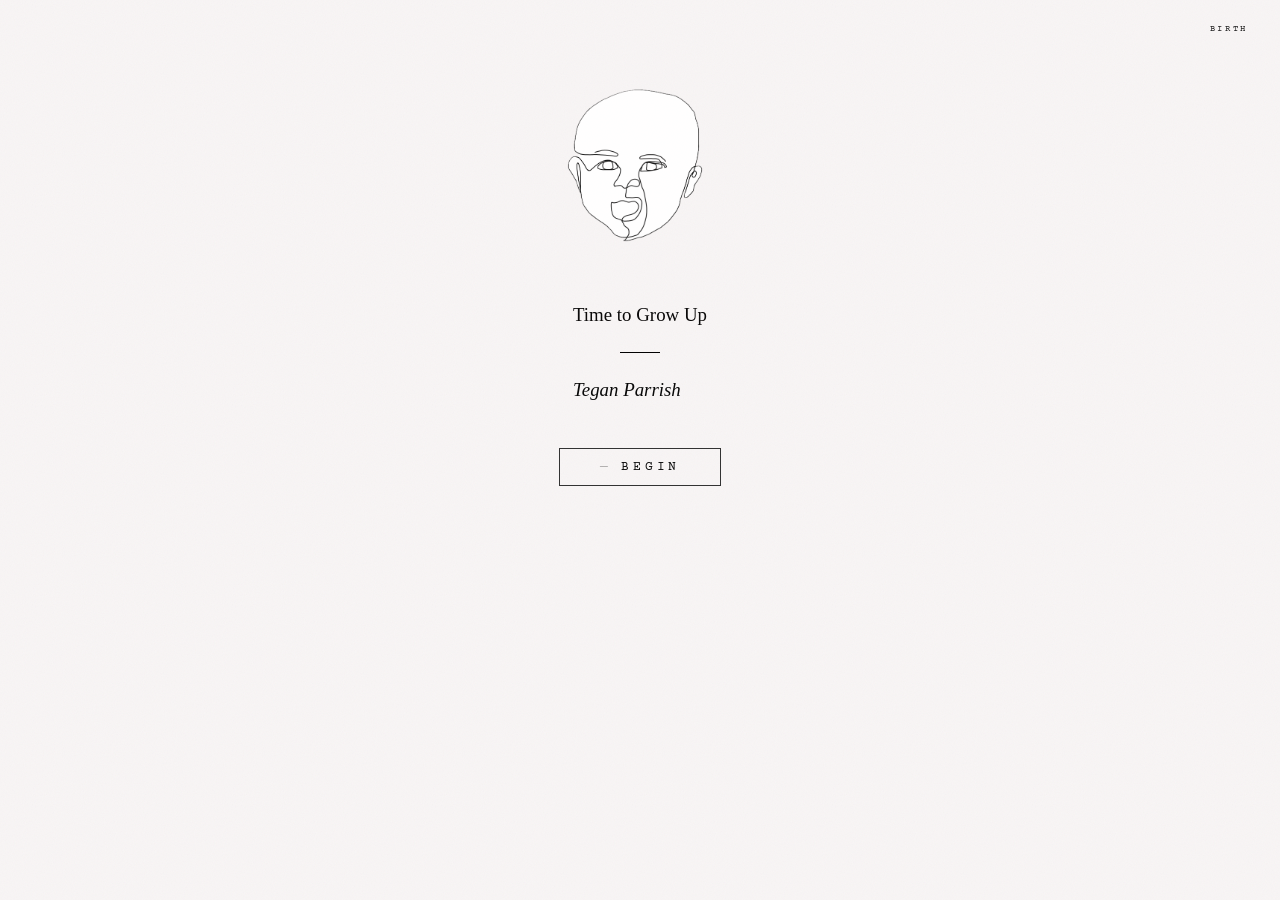
<file: index.html>
<!DOCTYPE html>
<html lang="en">
<head>
  <meta charset="UTF-8">
  <meta name="viewport" content="width=device-width, initial-scale=1.0">
  <title>Time to Grow Up</title>
  <link rel="stylesheet" href="css/style.css">
</head>
<body>

<div id="grain"></div>
<div id="progress-bar"></div>
<div id="stage-label">Birth</div>

<div id="garden">
  <svg viewBox="0 0 1440 400" preserveAspectRatio="xMidYMax meet" xmlns="http://www.w3.org/2000/svg">
    <g class="garden-layer" id="g-grass" style="opacity:0">
      <rect x="0" y="370" width="1440" height="30" fill="#111"/>
      <g fill="#111" stroke="none">
        <polygon points="50,370 53,340 56,370"/><polygon points="80,370 84,335 88,370"/>
        <polygon points="120,370 123,345 126,370"/><polygon points="160,370 165,330 170,370"/>
        <polygon points="200,370 203,342 206,370"/><polygon points="250,370 255,328 260,370"/>
        <polygon points="300,370 304,338 308,370"/><polygon points="340,370 343,350 346,370"/>
        <polygon points="380,370 384,332 388,370"/><polygon points="430,370 435,325 440,370"/>
        <polygon points="480,370 484,340 488,370"/><polygon points="520,370 524,348 528,370"/>
        <polygon points="570,370 574,333 578,370"/><polygon points="620,370 625,328 630,370"/>
        <polygon points="660,370 663,345 666,370"/><polygon points="700,370 704,337 708,370"/>
        <polygon points="750,370 754,330 758,370"/><polygon points="790,370 793,348 796,370"/>
        <polygon points="830,370 834,336 838,370"/><polygon points="880,370 885,325 890,370"/>
        <polygon points="930,370 934,342 938,370"/><polygon points="970,370 975,330 980,370"/>
        <polygon points="1010,370 1014,348 1018,370"/><polygon points="1060,370 1065,335 1070,370"/>
        <polygon points="1110,370 1115,328 1120,370"/><polygon points="1150,370 1153,344 1156,370"/>
        <polygon points="1190,370 1194,338 1198,370"/><polygon points="1240,370 1245,330 1250,370"/>
        <polygon points="1290,370 1295,342 1300,370"/><polygon points="1330,370 1334,350 1338,370"/>
        <polygon points="1380,370 1385,335 1390,370"/><polygon points="1420,370 1424,340 1428,370"/>
      </g>
    </g>
    <g class="garden-layer" id="g-shrubs" style="opacity:0">
      <ellipse cx="80" cy="358" rx="55" ry="28" fill="#111"/><ellipse cx="40" cy="365" rx="35" ry="20" fill="#111"/>
      <ellipse cx="130" cy="362" rx="40" ry="22" fill="#111"/><ellipse cx="1360" cy="358" rx="55" ry="28" fill="#111"/>
      <ellipse cx="1400" cy="365" rx="35" ry="20" fill="#111"/><ellipse cx="1310" cy="362" rx="40" ry="22" fill="#111"/>
      <ellipse cx="500" cy="365" rx="30" ry="18" fill="#111"/><ellipse cx="940" cy="365" rx="30" ry="18" fill="#111"/>
    </g>
    <g class="garden-layer" id="g-flowers" style="opacity:0">
      <g fill="#111">
        <rect x="155" y="340" width="3" height="30"/><circle cx="156" cy="335" r="8"/>
        <rect x="185" y="345" width="2" height="25"/><circle cx="186" cy="341" r="6"/>
        <rect x="215" y="338" width="3" height="32"/><circle cx="216" cy="333" r="9"/>
        <rect x="1225" y="340" width="3" height="30"/><circle cx="1226" cy="335" r="8"/>
        <rect x="1255" y="345" width="2" height="25"/><circle cx="1256" cy="341" r="6"/>
        <rect x="1280" y="338" width="3" height="32"/><circle cx="1281" cy="333" r="9"/>
        <rect x="680" y="355" width="2" height="15"/><circle cx="681" cy="351" r="5"/>
        <rect x="760" y="358" width="2" height="12"/><circle cx="761" cy="354" r="4"/>
      </g>
    </g>
    <g class="garden-layer" id="g-trees-sm" style="opacity:0">
      <rect x="60" y="270" width="8" height="100" fill="#111"/><ellipse cx="64" cy="255" rx="40" ry="50" fill="#111"/>
      <rect x="170" y="295" width="6" height="75" fill="#111"/><ellipse cx="173" cy="283" rx="30" ry="38" fill="#111"/>
      <rect x="1372" y="270" width="8" height="100" fill="#111"/><ellipse cx="1376" cy="255" rx="40" ry="50" fill="#111"/>
      <rect x="1265" y="295" width="6" height="75" fill="#111"/><ellipse cx="1268" cy="283" rx="30" ry="38" fill="#111"/>
    </g>
    <g class="garden-layer" id="g-trees-lg" style="opacity:0">
      <rect x="15" y="180" width="10" height="190" fill="#111"/><ellipse cx="20" cy="160" rx="50" ry="70" fill="#111"/>
      <ellipse cx="10" cy="200" rx="30" ry="45" fill="#111"/><ellipse cx="35" cy="195" rx="30" ry="40" fill="#111"/>
      <rect x="1415" y="180" width="10" height="190" fill="#111"/><ellipse cx="1420" cy="160" rx="50" ry="70" fill="#111"/>
      <ellipse cx="1410" cy="200" rx="30" ry="45" fill="#111"/><ellipse cx="1435" cy="195" rx="30" ry="40" fill="#111"/>
      <rect x="240" y="220" width="8" height="150" fill="#111"/><ellipse cx="244" cy="205" rx="42" ry="55" fill="#111"/>
      <rect x="1192" y="220" width="8" height="150" fill="#111"/><ellipse cx="1196" cy="205" rx="42" ry="55" fill="#111"/>
    </g>
    <g class="garden-layer" id="g-canopy" style="opacity:0">
      <ellipse cx="320" cy="240" rx="45" ry="35" fill="#111"/><ellipse cx="260" cy="200" rx="35" ry="28" fill="#111"/>
      <ellipse cx="1120" cy="240" rx="45" ry="35" fill="#111"/><ellipse cx="1180" cy="200" rx="35" ry="28" fill="#111"/>
    </g>
  </svg>
</div>

<div id="transition-screen">

  <!-- Bell: birth → teen -->
  <div id="bell-container" style="display:none;">
    <svg class="bell-pivot" viewBox="0 0 160 200" width="140" height="175" xmlns="http://www.w3.org/2000/svg">
      <ellipse cx="80" cy="22" rx="13" ry="16" fill="none" stroke="#1a1a1a" stroke-width="3.5" stroke-linecap="round"/>
      <path d="M 80 36 C 80 36, 88 40, 92 48 C 100 62, 108 80, 114 100 C 120 118, 124 135, 126 148 C 128 158, 128 164, 124 168 C 118 174, 108 176, 96 177 L 60 177 C 46 176, 36 174, 32 168 C 28 162, 30 152, 34 142 C 40 124, 50 104, 60 84 C 68 66, 74 50, 78 40 C 79 38, 80 36, 80 36 Z" fill="none" stroke="#1a1a1a" stroke-width="3.2" stroke-linecap="round" stroke-linejoin="round"/>
      <ellipse cx="78" cy="174" rx="48" ry="10" fill="none" stroke="#1a1a1a" stroke-width="3.2" stroke-linecap="round"/>
      <g class="clapper" style="transform-origin: 78px 168px;">
        <line x1="78" y1="168" x2="78" y2="188" stroke="#1a1a1a" stroke-width="2.5" stroke-linecap="round"/>
        <circle cx="78" cy="193" r="8" fill="none" stroke="#1a1a1a" stroke-width="3"/>
      </g>
      <path d="M 68 55 C 62 72, 56 92, 52 112" fill="none" stroke="#1a1a1a" stroke-width="1.8" stroke-linecap="round" opacity="0.35"/>
    </svg>
  </div>

  <!-- Figures: teen → adult (your drawing split in two) -->
  <div id="figures-container" style="display:none;">
    <div class="transition-scene">
      <img id="fig-teen"
           src="images/teen-figure.png"
           alt="teen figure"
           class="figure-teen">
      <img id="fig-adult"
           src="images/adult-figure.png"
           alt="adult figure"
           class="figure-adult">
    </div>
  </div>

  <div class="transition-text" id="transition-text"></div>
</div>

<div id="stage">

  <!-- TITLE -->
  <div class="room active" id="room-title">
  <div class="room-tag"></div>
  <div class="title-image">
    <img src="images/babyhappy.png" alt="">
  </div>
  <div class="poem">
    <em>Time to Grow Up</em><br>
    <div class="poem-rule"></div>
    Tegan Parrish
  </div>
  <div class="choices">
    <button class="choice grow" onclick="go('B01')">begin</button>
  </div>
</div>

  <!-- ══ BIRTH ══ -->

  <div class="room" id="room-B01">
  <div class="room-tag">Birth · I</div>
  <audio id="audio-b01" src="audio/birth/laughter.mp3"></audio>
  <div class="poem">
    warmth surrounds<br>
    <em>it's HOT</em><br>
    and it beats, beats, beats<br>
    but not one that's yours<br>
    <div class="poem-rule"></div>
    in that red-wine sea<br>
    can you hear it?<br>
    buzz through you like vibrations<br>
    as you suspend<br>
    <div class="poem-rule"></div>
    tugged by some invisible force<br>
    this is you
  </div>
  <div class="choices">
    <button class="choice" onclick="go('B02a')">open your eyes</button>
    <button class="choice" onclick="go('B02b')">cry</button>
  </div>
</div>

  <div class="room" id="room-B02a">
    <div class="room-tag">Birth · II</div>
    <div class="audio-slot"></div>
    <div class="poem">
      <em>piercing</em><br>
      white bright, white light<br>
      it blurs<br>
      there's shapes, faces<br>
      <div class="poem-rule"></div>
      turn it off<br>
      it's too close<br>
      yet too far<br>
      <em>can you see?</em>
    </div>
    <div class="choices">
      <button class="choice" onclick="go('B03')">reach out</button>
      <button class="choice" onclick="go('B02b')">close your eyes again</button>
    </div>
  </div>

  <div class="room" id="room-B02b">
    <div class="room-tag">Birth · II</div>
    <div class="poem">
      erupt<br>
      it bursts out<br>
      loud, listen <em>now</em><br>
      <div class="poem-rule"></div>
      feel the rise and fall of your chest<br>
      rise and fall<br>
      <div class="poem-rule"></div>
      in this loud world<br>
      can you hear me?<br>
      in the bustle<br>
      in warm arms<br>
      <em>I am comforted there</em>
    </div>
    <div class="choices">
      <button class="choice" onclick="go('B03')">laugh / smile</button>
      <button class="choice" onclick="go('B04')">crawl</button>
    </div>
  </div>

  <div class="room" id="room-B03">
    <div class="room-tag">Birth · III</div>
    <div class="poem">
      above you it creases<br>
      <em>furrows</em><br>
      and folds<br>
      <div class="poem-rule"></div>
      and I learn too<br>
      it spreads<br>
      without words for it:<br>
      <div class="poem-rule"></div>
      that your face<br>
      has changed<br>
      the weather<br>
      in my eyes
    </div>
    <div class="choices">
      <button class="choice" onclick="go('B04')">crawl</button>
      <button class="choice" onclick="go('B05')">clap</button>
    </div>
  </div>

  <div class="room" id="room-B04">
    <div class="room-tag">Birth · IV</div>
    <div class="poem">
      the floor<br>
      <em>I discover its new territory</em><br>
      <div class="poem-rule"></div>
      like dust motes<br>
      that roll on the underside of chairs.<br>
      a stench wafts<br>
      the shoes have returned from somewhere else.<br>
      <div class="poem-rule"></div>
      and I am suprised<br>
      every hour—<br>
      on hands and knees<br>
      I am lurched, almost standing<br>
      <em>almost</em>
    </div>
    <div class="choices">
      <button class="choice" onclick="go('B05')">first words</button>
      <button class="choice" onclick="go('B05')">clap</button>
    </div>
  </div>

  <div class="room" id="room-B05">
    <div class="room-tag">Birth · V</div>
    <div class="poem">
      a sound escapes—<br>
      <em>muffled</em><br>
      melodic<br>
      miraculous<br>
      <div class="poem-rule"></div>
      the room halts<br>
      goes<br>
      <em>still</em><br>
      <div class="poem-rule"></div>
      I can hear the word again<br>
      and this time ecstatic<br>
      a door<br>
      that has now been<br>
      opened
    </div>
    <div class="choices">
      <button class="choice" onclick="go('B06')">say it again</button>
    </div>
  </div>

  <!-- B-06: TRANSITION ROOM — image slot kept -->
  <div class="room" id="room-B06">
    <div class="room-tag">Birth · Threshold</div>
    <div class="poem">
      the warmth of bodies in a room<br>
      a melodic waft<br>
      <div class="poem-rule"></div>
      what are the words?<br>
      they ring in my ears<br>
      <em>for me</em><br>
      entirely for me<br>
      <div class="poem-rule"></div>
      overjoy<br>
      happiness<br>
      this annual act<br>
      of <em>arriving</em>
    </div>
    <div class="choices">
      <button class="choice grow" onclick="stageTransition('teen', 'T01')">Click to grow up</button>
    </div>
  </div>

  <!-- ══ TEEN YEARS ══ -->

  <div class="room" id="room-T01">
    <div class="room-tag">Teen Years · I</div>
    <div class="poem">
      bodily alterations<br>
      <em>don't ask for permission</em><br>
      <div class="poem-rule"></div>
      and I observe myself in pieces—<br>
      the jaw.<br>
      the shoulder.<br>
      the size of my hands<br>
      my father's hands<br>
      now<br>
      <div class="poem-rule"></div>
      which version of me<br>
      is<br>
      true
    </div>
    <div class="choices">
      <button class="choice" onclick="go('T02')">look closer</button>
      <button class="choice" onclick="go('T03')">look away</button>
    </div>
  </div>

  <div class="room" id="room-T02">
    <div class="room-tag">Teen Years · II</div>
    <div class="poem">
      observe the magazines<br>
      tell me exactly<br>
      <em>what is wrong</em><br>
      <div class="poem-rule"></div>
      in those changing rooms<br>
      or the particular silence<br>
      where I perform<br>
      a theatre of self<br>
      <div class="poem-rule"></div>
      look away<br>
      look at myself<br>
      and look at the faces<br>
      when you've<br>
      disappointed them
    </div>
    <div class="choices">
      <button class="choice" onclick="go('T04')">try to change</button>
      <button class="choice" onclick="go('T05')">go to the party anyway</button>
    </div>
  </div>

  <div class="room" id="room-T03">
    <div class="room-tag">Teen Years · II</div>
    <div class="poem">
      drag myself through<br>
      thousands of eyes spy<br>
      <em>a silent symphony</em><br>
      <div class="poem-rule"></div>
      a joke<br>
      a laugh that ripples out<br>
      but I only appear now<br>
      I am late<br>
      to its warm edge<br>
      <div class="poem-rule"></div>
      so that invisible wall<br>
      with no door<br>
      please help me to find it<br>
      <em>yet</em>
    </div>
    <div class="choices">
      <button class="choice" onclick="go('T05')">try to fit in</button>
      <button class="choice" onclick="go('T06')">find the library</button>
    </div>
  </div>

  <div class="room" id="room-T04">
    <div class="room-tag">Teen Years · Loop</div>
    <div class="poem">
      rules:<br>
      <em>no.</em><br>
      <em>not that.</em><br>
      <em>it's not right.</em><br>
      <div class="poem-rule"></div>
      when am I<br>
      in this bleak world<br>
      to transform<br>
      as was promised<br>
      <div class="poem-rule"></div>
      but the world<br>
      does not transform<br>
      <div class="poem-rule"></div>
      as so I create another list
    </div>
    <div class="choices">
      <button class="choice" onclick="go('T02')">try again</button>
      <button class="choice" onclick="go('T05')">give up. go to the party.</button>
    </div>
  </div>

  <div class="room" id="room-T05">
    <div class="room-tag">Teen Years · III</div>
    <div class="poem">
      the bass took a physical blow<br>
      vibrations in my brain<br>
      which is, in fact,<br>
      <em>the point</em><br>
      <div class="poem-rule"></div>
      three doors<br>
      open at once<br>
      all of them<br>
      how interesting<br>
      <em>all of them are mistakes</em>
    </div>
    <div class="choices">
      <button class="choice" onclick="go('T05a')">say the thing</button>
      <button class="choice" onclick="go('T05b')">send the text</button>
      <button class="choice" onclick="go('T05c')">do the dare</button>
    </div>
  </div>

  <div class="room" id="room-T05a">
    <div class="room-tag">Teen Years · Regret</div>
    <div class="poem">
      I've said it<br>
      the sentence<br>
      hangs there delicately<br>
      <em>like a dropped glass</em><br>
      continuing to fall<br>
      <div class="poem-rule"></div>
      and those backs<br>
      that take seven years<br>
      to turn<br>
      <div class="poem-rule"></div>
      you will still hear this<br>
      at 3am<br>
      in a decade
    </div>
    <div class="choices">
      <button class="choice" onclick="go('T05')">go back. try again.</button>
      <button class="choice" onclick="go('T07')">it's fine. it will be fine. move on.</button>
    </div>
  </div>

  <div class="room" id="room-T05b">
    <div class="room-tag">Teen Years · Regret</div>
    <div class="poem">
      sent<br>
      <div class="poem-rule"></div>
      <em>read</em><br>
      <div class="poem-rule"></div>
      ...<br>
      <div class="poem-rule"></div>
      an echoing chasm<br>
      dot, dot, dot<br>
      <em>disappear</em><br>
      then nothing<br>
      for three days<br>
      then forever
    </div>
    <div class="choices">
      <button class="choice" onclick="go('T05')">go back. try again.</button>
      <button class="choice" onclick="go('T07')">it's fine. it will be fine. move on.</button>
    </div>
  </div>

  <div class="room" id="room-T05c">
    <div class="room-tag">Teen Years · Regret</div>
    <div class="poem">
      it seemed<br>
      at the time<br>
      <em>like a good idea</em><br>
      <div class="poem-rule"></div>
      it seemed, at the time,<br>
      like what a person<br>
      who wasn't afraid<br>
      would do<br>
      <div class="poem-rule"></div>
      there lies a photograph.<br>
      somewhere.<br>
      that I can never<br>
      <em>destroy</em>
    </div>
    <div class="choices">
      <button class="choice" onclick="go('T05')">go back. try again.</button>
      <button class="choice" onclick="go('T07')">it's fine. it will be fine. move on.</button>
    </div>
  </div>

  <div class="room" id="room-T06">
    <div class="room-tag">Teen Years · Sanctuary</div>
    <div class="poem">
      here:<br>
      the silence.<br>
      a bedroom with the door shut.<br>
      a quiet sanctuary with infinite worlds<br>
      <em>I am invited in</em><br>
      <div class="poem-rule"></div>
      portals as paper—<br>
      the mamoths of rows that hold knowledge<br>
      so obscure<br>
      it felt like<br>
      <em>mine</em><br>
      <div class="poem-rule"></div>
      this is where<br>
      in a breathing memory<br>
      i have found myself
    </div>
    <div class="choices">
      <button class="choice" onclick="go('T06')">stay here a little longer</button>
      <button class="choice" onclick="go('T07')">eventually, leave</button>
    </div>
  </div>

  <!-- T-07: TRANSITION ROOM — image slot kept -->
  <div class="room" id="room-T07">
    <div class="room-tag">Teen Years · Threshold</div>
    <div class="poem">
      the walls<br>
      <em>enclose</em><br>
      behind me<br>
      <div class="poem-rule"></div>
      everything I am<br>
      inside those walls<br>
      will start to dissolve<br>
      and wither<br>
      <div class="poem-rule"></div>
      I carry the discomfort,<br>
      the quiet rooms,<br>
      the almost-fitting-in—<br>
      <em>a small suitcase</em><br>
      <em>for that long walk forward</em>
    </div>
    <div class="choices">
      <button class="choice grow" onclick="stageTransition('adult', 'A01')">Click to grow up again</button>
    </div>
  </div>

  <!-- ══ ADULTHOOD ══ -->

  <div class="room" id="room-A01">
    <div class="room-tag">Adulthood · Hub</div>
    <div class="poem">
      a room that is<br>
      <em>entirely mine</em><br>
      and entirely strange<br>
      <div class="poem-rule"></div>
      the silence here<br>
      holds a different shape<br>
      than any silence<br>
      I might have known before<br>
      <div class="poem-rule"></div>
      three doors.<br>
      Don't rush.
    </div>
    <div class="choices">
      <button class="choice" onclick="go('A02')">open the bills</button>
      <button class="choice" onclick="go('A03')">call someone</button>
      <button class="choice" onclick="go('A04')">look out the window</button>
    </div>
  </div>

  <div class="room" id="room-A02">
    <div class="room-tag">Adulthood · Money</div>
    <div class="poem">
      a token of choice<br>
     a measure of labour<br>
      the spark, the house, the entertainment<br>
      <em>I forgot them</em><br>
      <div class="poem-rule"></div>
      I see the number at the bottom<br>
      is smaller<br>
      than the one at the top<br>
      <div class="poem-rule"></div>
      apparently,<br>
       it works this way<br>
      <em>for everyone</em><br>
      apparently
    </div>
    <div class="choices">
      <button class="choice" onclick="go('A05')">save carefully</button>
      <button class="choice" onclick="go('A06')">take the job offer</button>
    </div>
  </div>

  <div class="room" id="room-A03">
    <div class="room-tag">Adulthood · Love</div>
    <div class="poem">
      How am I to know<br>
      if it is forever?<br>
      <div class="poem-rule"></div>
      the magnetic pull that should<br>
      <em>yet</em><br>
      <div class="poem-rule"></div>
      I know what is:<br>
      the name in my mouth<br>
      is warm<br>
      <div class="poem-rule"></div>
      the guiding star I chose<br>
      today<br>
      <em>and then again tomorrow</em><br>
      and that is satisfying<br>
      enough 
    </div>
    <div class="choices">
      <button class="choice" onclick="go('A07')">stay</button>
      <button class="choice" onclick="go('A01')">not yet — go back</button>
    </div>
  </div>

  <div class="room" id="room-A04">
    <div class="room-tag">Adulthood · Scale</div>
    <div class="poem">
      from here<br>
      I see<br>
      how <em>momentous</em> everything is<br>
      <div class="poem-rule"></div>
      every lit window<br>
      a different life<br>
      being lived<br>
      at the same time<br>
      as mine<br>
      <div class="poem-rule"></div>
      I could move.<br>
      I could stay.<br>
      both are filled with<br>
      <em>creepin dread</em>
    </div>
    <div class="choices">
      <button class="choice" onclick="go('A05')">buy a house</button>
      <button class="choice" onclick="go('A01')">keep renting — go back</button>
    </div>
  </div>

  <div class="room" id="room-A05">
    <div class="room-tag">Adulthood · Roots</div>
    <div class="poem">
      Do I sign?<br>
      <em>again</em><br>
      <em>again</em><br>
      <em>and here</em><br>
      <em>and here too</em><br>
      <div class="poem-rule"></div>
      somewhere in the paperwork<br>
      is the fact<br>
      that I now own<br>
      a small piece<br>
      of the <em>earth</em><br>
      <div class="poem-rule"></div>
      it is disguised<br>
      as a death pledge
    </div>
    <div class="choices">
      <button class="choice" onclick="go('A08')">sign</button>
      <button class="choice" onclick="go('A01')">walk away — go back</button>
    </div>
  </div>

  <div class="room" id="room-A06">
    <div class="room-tag">Adulthood · Work</div>
    <div class="poem">
      there is the safe thing<br>
      <div class="poem-rule"></div>
      and there is the thing<br>
      that makes my hands<br>
      feel strange and light<br>
      when I dream about it<br>
      at night<br>
      <div class="poem-rule"></div>
      <em>I have been building toward something</em><br>
      <em>I am not sure what</em><br>
      <div class="poem-rule"></div>
      both roads are real.<br>
      both roads go forward.
    </div>
    <div class="choices">
      <button class="choice" onclick="go('A08')">take the leap</button>
      <button class="choice" onclick="go('A08')">stay safe</button>
    </div>
  </div>

  <div class="room" id="room-A07">
    <div class="room-tag">Adulthood · Promise</div>
    <div class="poem">
      it is strangely<br>
      <em>quiet</em><br>
      for such a large thing<br>
      <div class="poem-rule"></div>
      I will promise<br>
      something<br>
      to someone<br>
      who is also afraid<br>
      <div class="poem-rule"></div>
      the room is full<br>
      but I am<br>
      somehow<br>
      <em>alone with them</em><br>
      in the middle of it<br>
      <div class="poem-rule"></div>
      this is the feeling.
    </div>
    <div class="choices">
      <button class="choice" onclick="go('A08')">say yes</button>
      <button class="choice" onclick="go('A01')">not yet — go back</button>
    </div>
  </div>

  <div class="room" id="room-A08">
    <div class="room-tag">Adulthood · Final</div>
    <div class="poem">
      A Tuesday<br>
      <div class="poem-rule"></div>
      the kettle<br>
      the window<br>
      the small familiarity<br>
      I have built<br>
      <em>for myself</em><br>
      <div class="poem-rule"></div>
      in the other room<br>
      something moves<br>
      that is also a person<br>
      who started<br>
      the way I started—<br>
      <em>dark, warm, not yet knowing</em><br>
      <div class="poem-rule"></div>
      outside the window<br>
      the garden<br>
      <em>is always growing</em>
    </div>
    <div class="choices">
      <button class="choice final-choice" onclick="resetJourney(); go('B01')">begin again</button>
      <button class="choice final-choice" onclick="stayHere()">stay here</button>
    </div>
  </div>

  <!-- END -->
  <div class="room" id="room-end">
    <div class="room-tag">The End</div>
<audio id="audio-end" src="audio/adult/morning.mp3"></audio>
    <div class="poem">
      <em>so you've chosen to stay</em><br>
      <div class="poem-rule"></div>
      watch the garden keep growing<br>
      without you<br>
      a gentle exhale<br>
      <div class="poem-rule"></div>
      a quiet surrender to what was,<br>
      and an earnest understanding of what is
    </div>
    <div class="choices">
      <button class="choice final-choice" onclick="resetJourney()">begin from the start</button>
    </div>
  </div>

  <canvas id="flower-canvas"></canvas>

</div><!-- /#stage -->

<script src="js/main.js"></script>
<audio id="audio-bell"   src="audio/transitions/bellring.mp3"></audio>
<audio id="audio-typing" src="audio/transitions/typing.mp3"></audio>
</body>
</html>
</file>
<file: css/style.css>
@import url('https://fonts.googleapis.com/css2?family=IM+Fell+English:ital@0;1&family=Courier+Prime:ital,wght@0,400;0,700;1,400&display=swap');

/* ═══════════════════════════════════════
   RESET & ROOT
═══════════════════════════════════════ */
*, *::before, *::after { box-sizing: border-box; margin: 0; padding: 0; }

:root {
  --bg: #f8f5f5;
  --text: #090909;
  --dim: #0b0000;
  --link: #0a0a0a;
  --link-hover: #0d0c0c;
  --accent: #0f0e0e;
  --garden-color: #1a1a1a; /* starts near-black, transitions to green */
  --green-target: #2d6a2d;
  --progress: 0; /* 0–1, updated by JS */
}

html {
  width: 100%;
  height: 100%;
}

body {
  width: 100%;
  min-height: 100%;
  background: var(--bg);
  color: var(--text);
  font-family: 'IM Fell English', Georgia, serif;
  overflow-x: hidden;
  overflow-y: auto;
}

/* ═══════════════════════════════════════
   GARDEN LAYER (SVG silhouettes, bottom)
═══════════════════════════════════════ */
#garden {
  position: fixed;
  bottom: 0; left: 0; right: 0;
  height: 45vh;
  pointer-events: none;
  z-index: 1;
}

#garden svg {
  position: absolute;
  bottom: 0;
  width: 100%;
  height: 100%;
}

/* Garden growth: opacity controlled per-layer by JS */
.garden-layer { transition: opacity 1.2s ease, fill 2s ease; }

/* ═══════════════════════════════════════
   GRAIN OVERLAY
═══════════════════════════════════════ */
#grain {
  position: fixed;
  inset: 0;
  pointer-events: none;
  z-index: 2;
  opacity: 0.04;
  background-image: url("data:image/svg+xml,%3Csvg viewBox='0 0 200 200' xmlns='http://www.w3.org/2000/svg'%3E%3Cfilter id='n'%3E%3CfeTurbulence type='fractalNoise' baseFrequency='0.9' numOctaves='4' stitchTiles='stitch'/%3E%3C/filter%3E%3Crect width='100%25' height='100%25' filter='url(%23n)'/%3E%3C/svg%3E");
  background-size: 200px 200px;
}

/* ═══════════════════════════════════════
   PROGRESS BAR & STAGE LABEL
═══════════════════════════════════════ */
#progress-bar {
  position: fixed;
  top: 0; left: 0;
  height: 1px;
  background: #0e0e0e;
  z-index: 50;
  transition: width 0.8s ease, background 1s ease;
}

#stage-label {
  position: fixed;
  top: 1.5rem; right: 2rem;
  font-family: 'Courier Prime', monospace;
  font-size: 0.55rem;
  letter-spacing: 0.3em;
  text-transform: uppercase;
  color: #222;
  z-index: 50;
  transition: color 1s;
}

/* ═══════════════════════════════════════
   STAGE WRAPPER
═══════════════════════════════════════ */
#stage {
  position: relative;
  z-index: 10;
  display: block;
  padding: 0;
  min-height: 100vh;
}

/* ═══════════════════════════════════════
   ROOM (the text panel)
═══════════════════════════════════════ */
.room {
  display: none;
  flex-direction: column;
  align-items: center;
  max-width: 680px;
  width: 100%;
  margin: 0 auto;
  padding: 6vh 1.5rem 44vh;
  animation: roomIn 0.9s ease both;
  position: relative;
  z-index: 10;
}

@media (max-height: 700px) {
  .room { padding-bottom: 35vh; }
  #garden { height: 30vh; }
}
@media (max-height: 500px) {
  .room { padding-bottom: 25vh; }
  #garden { height: 22vh; }
}

.room.active { display: flex; }

@keyframes roomIn {
  from { opacity: 0; transform: translateY(12px); }
  to   { opacity: 1; transform: translateY(0); }
}

/* ═══════════════════════════════════════
   ROOM HEADER TAG
═══════════════════════════════════════ */
.room-tag {
  font-family: 'Courier Prime', monospace;
  font-size: 0.55rem;
  letter-spacing: 0.35em;
  text-transform: uppercase;
  color: #444;
  margin-bottom: 1.2rem;
}

/* ═══════════════════════════════════════
   POETRY TEXT
═══════════════════════════════════════ */
.poem {
  font-size: clamp(1rem, 2.2vw, 1.18rem);
  line-height: 1.85;
  font-style: italic;
  color: var(--text);
  margin-bottom: 2rem;
  max-width: 480px;
}

.poem em {
  font-style: normal;
  color: #0b0a0a;
}

/* Divider line within poems */
.poem-rule {
  width: 40px;
  height: 1px;
  background: #020202;
  margin: 1.2rem auto;
}

/* ═══════════════════════════════════════
   IMAGE PLACEHOLDER
   — Replace .img-slot contents with a
     real <img src="images/stage/name.jpg">
     when you have assets ready
═══════════════════════════════════════ */
.img-slot {
  width: 100%;
  max-width: 320px;
  max-height: 120px;
  aspect-ratio: 16/6;
  border: 1px solid #1a1a1a;
  display: flex;
  align-items: center;
  justify-content: center;
  margin-bottom: 1.4rem;
  position: relative;
  overflow: hidden;
  background: #0a0a0a;
  flex-shrink: 0;
}

.img-slot::before {
  content: '';
  position: absolute;
  inset: 0;
  background: repeating-linear-gradient(
    -45deg,
    transparent, transparent 8px,
    rgba(255,255,255,0.015) 8px, rgba(255,255,255,0.015) 9px
  );
}

.img-slot-label {
  font-family: 'Courier Prime', monospace;
  font-size: 0.6rem;
  letter-spacing: 0.2em;
  text-transform: uppercase;
  color: #333;
  text-align: center;
  padding: 0.5rem;
  line-height: 1.8;
  position: relative; /* above ::before overlay */
}

/* ═══════════════════════════════════════
   AUDIO SLOT
   — Replace with <audio> tag when ready:
     <audio src="audio/birth/heartbeat.mp3"
            autoplay loop></audio>
═══════════════════════════════════════ */
.audio-slot {
  font-family: 'Courier Prime', monospace;
  font-size: 0.55rem;
  letter-spacing: 0.2em;
  color: #2a2a2a;
  text-transform: uppercase;
  margin-bottom: 1.4rem;
  display: flex;
  align-items: center;
  gap: 0.6rem;
}

.audio-slot::before {
  content: '♪';
  font-size: 0.8rem;
  color: #333;
}

/* ═══════════════════════════════════════
   CHOICES
═══════════════════════════════════════ */
.choices {
  display: flex;
  flex-direction: column;
  gap: 0.6rem;
  width: 100%;
  align-items: center;
}

.choice {
  font-family: 'Courier Prime', monospace;
  font-size: 0.72rem;
  letter-spacing: 0.18em;
  text-transform: uppercase;
  color: var(--link);
  cursor: pointer;
  border: none;
  background: none;
  padding: 0.45rem 1.2rem;
  border-bottom: 1px solid #222;
  transition: color 0.25s, border-color 0.25s, letter-spacing 0.25s;
  position: relative;
}

.choice:hover {
  color: var(--link-hover);
  border-color: #100f0f;
  letter-spacing: 0.28em;
}

.choice::before {
  content: '—';
  margin-right: 0.6rem;
  opacity: 0.3;
}

/* Stage-transition / threshold choices */
.choice.grow {
  font-size: 0.8rem;
  border: 1px solid #333;
  padding: 0.7rem 2.5rem;
  letter-spacing: 0.3em;
  margin-top: 0.5rem;
  color: #0c0c0c;
}

.choice.grow:hover {
  border-color: #666;
  color: #121212;
  letter-spacing: 0.4em;
}

/* Final (green) room choices */
.choice.final-choice {
  color: #3a7a3a;
  border-color: #1a4a1a;
}

.choice.final-choice:hover {
  color: #5aaa5a;
  border-color: #3a7a3a;
}

/* ═══════════════════════════════════════
   TRANSITIONS (black screen between stages)
═══════════════════════════════════════ */
#transition-screen {
  position: fixed;
  inset: 0;
  background: #f7f5f5;
  z-index: 100;
  display: none;
  align-items: center;
  justify-content: center;
  flex-direction: column;
  gap: 1.5rem;
}

#transition-screen.active { display: flex; }

.transition-text {
  font-style: italic;
  font-size: clamp(0.9rem, 2vw, 1.1rem);
  color: #0c0c0c;
  max-width: 400px;
  text-align: center;
  line-height: 1.8;
  white-space: pre-line;
  animation: fadeText 2s ease both;
}

@keyframes fadeText {
  from { opacity: 0; }
  to   { opacity: 1; }
}

/* ═══════════════════════════════════════
   FINAL ROOM — GREEN BLOOM
═══════════════════════════════════════ */
  body.final-room {
  background: #aae6b6 !important;
  color: #1a1a1a !important;
  transition: background 3s ease;
}

body.final-room .room-tag    { color: #2d5a2d; }
body.final-room .poem        { color: #1a1a1a; }
body.final-room .poem em     { color: #000; }
body.final-room #progress-bar { background: #3a7a3a; }
body.final-room .choice      { color: #1a1a1a; border-color: #999; }
body.final-room .choice:hover { color: #000; border-color: #333; }

/* ═══════════════════════════════════════
   BACK / DEVELOPER NOTES
   (visible only in dev; hide in production
    by setting .back-note { display: none })
═══════════════════════════════════════ */
.back-note {
  font-family: 'Courier Prime', monospace;
  font-size: 0.55rem;
  color: #2a2a2a;
  letter-spacing: 0.15em;
  text-transform: uppercase;
  margin-top: 1.5rem;
  line-height: 1.7;
}
.room-content {
  display: flex;
  flex-direction: row;
  align-items: flex-start;
  gap: 2.5rem;
  width: 100%;
  margin-bottom: 2rem;
}

.room-content .poem {
  flex: 1;
  margin-bottom: 0;
  text-align: left;
}

.room-image {
  flex: 0 0 200px;   /* fixed width, won't grow or shrink */
  display: flex;
  align-items: flex-start;
  justify-content: center;
}

.room-image img {
  width: 200px;
  height: auto;
  opacity: 0.85;
}

@media (max-width: 520px) {
  .room-content {
    flex-direction: column;
  }
  .room-content .poem {
    text-align: center;
  }
  .room-image {
    flex: 0 0 auto;
    width: 100%;
  }
  .room-image img {
    width: 160px;
    margin: 0 auto;
    display: block;
  }
}
  #flower-canvas {
  position: fixed;
  top: 0;
  left: 0;
  width: 100%;
  height: 100%;
  pointer-events: none;
  z-index: 0;
  opacity: 0;
  transition: opacity 2s ease;
}

#room-end .room-tag,
#room-end .poem,
#room-end .choices {
  position: relative;
  z-index: 10;
}
#bell-container {
  margin-bottom: 1.5rem;
}

.bell-pivot {
  transform-origin: center top;
  animation: ring 0.6s ease-in-out infinite alternate;
  display: block;
}

@keyframes ring {
  0%   { transform: rotate(-18deg); }
  100% { transform: rotate(18deg); }
}

.clapper {
  transform-origin: 78px 168px;
  animation: clapper 0.6s ease-in-out infinite alternate;
}

@keyframes clapper {
  0%   { transform: rotate(14deg); }
  100% { transform: rotate(-14deg); }
}
.transition-scene {
  display: flex;
  align-items: flex-end;
  justify-content: center;
  gap: 0;
  margin-bottom: 1.5rem;
}

.figure-teen {
  opacity: 0;
  width: 130px;
  height: auto;
  animation: fadeInTeen 1s ease forwards;
  animation-delay: 0.3s;
  /* removes black background if image has white bg */
  mix-blend-mode: multiply;
}

.figure-adult {
  opacity: 0;
  width: 170px;
  height: auto;
  animation: walkIn 1.2s ease forwards;
  animation-delay: 3s;
  mix-blend-mode: multiply;
}
@keyframes fadeInTeen {
  from { opacity: 0; transform: translateY(8px); }
  to   { opacity: 1; transform: translateY(0); }
}

@keyframes walkIn {
  from { opacity: 0; transform: translateX(60px); }
  to   { opacity: 1; transform: translateX(0); }
}
.title-image {
  margin-bottom: 1.8rem;
}

.title-image img {
  width: 200px;
  height: auto;
  opacity: 0.9;
  filter: grayscale(1);
}
</file>
<file: growing-up/css/style.css>
@import url('https://fonts.googleapis.com/css2?family=IM+Fell+English:ital@0;1&family=Courier+Prime:ital,wght@0,400;0,700;1,400&display=swap');

/* ═══════════════════════════════════════
   RESET & ROOT
═══════════════════════════════════════ */
*, *::before, *::after { box-sizing: border-box; margin: 0; padding: 0; }

:root {
  --bg: #f8f5f5;
  --text: #090909;
  --dim: #0b0000;
  --link: #0a0a0a;
  --link-hover: #0d0c0c;
  --accent: #0f0e0e;
  --garden-color: #1a1a1a; /* starts near-black, transitions to green */
  --green-target: #2d6a2d;
  --progress: 0; /* 0–1, updated by JS */
}

html {
  width: 100%;
  height: 100%;
}

body {
  width: 100%;
  min-height: 100%;
  background: var(--bg);
  color: var(--text);
  font-family: 'IM Fell English', Georgia, serif;
  overflow-x: hidden;
  overflow-y: auto;
}

/* ═══════════════════════════════════════
   GARDEN LAYER (SVG silhouettes, bottom)
═══════════════════════════════════════ */
#garden {
  position: fixed;
  bottom: 0; left: 0; right: 0;
  height: 45vh;
  pointer-events: none;
  z-index: 1;
}

#garden svg {
  position: absolute;
  bottom: 0;
  width: 100%;
  height: 100%;
}

/* Garden growth: opacity controlled per-layer by JS */
.garden-layer { transition: opacity 1.2s ease, fill 2s ease; }

/* ═══════════════════════════════════════
   GRAIN OVERLAY
═══════════════════════════════════════ */
#grain {
  position: fixed;
  inset: 0;
  pointer-events: none;
  z-index: 2;
  opacity: 0.04;
  background-image: url("data:image/svg+xml,%3Csvg viewBox='0 0 200 200' xmlns='http://www.w3.org/2000/svg'%3E%3Cfilter id='n'%3E%3CfeTurbulence type='fractalNoise' baseFrequency='0.9' numOctaves='4' stitchTiles='stitch'/%3E%3C/filter%3E%3Crect width='100%25' height='100%25' filter='url(%23n)'/%3E%3C/svg%3E");
  background-size: 200px 200px;
}

/* ═══════════════════════════════════════
   PROGRESS BAR & STAGE LABEL
═══════════════════════════════════════ */
#progress-bar {
  position: fixed;
  top: 0; left: 0;
  height: 1px;
  background: #0e0e0e;
  z-index: 50;
  transition: width 0.8s ease, background 1s ease;
}

#stage-label {
  position: fixed;
  top: 1.5rem; right: 2rem;
  font-family: 'Courier Prime', monospace;
  font-size: 0.55rem;
  letter-spacing: 0.3em;
  text-transform: uppercase;
  color: #222;
  z-index: 50;
  transition: color 1s;
}

/* ═══════════════════════════════════════
   STAGE WRAPPER
═══════════════════════════════════════ */
#stage {
  position: relative;
  z-index: 10;
  display: block;
  padding: 0;
  min-height: 100vh;
}

/* ═══════════════════════════════════════
   ROOM (the text panel)
═══════════════════════════════════════ */
.room {
  display: none;
  flex-direction: column;
  align-items: center;
  max-width: 680px;
  width: 100%;
  margin: 0 auto;
  padding: 6vh 1.5rem 44vh;
  animation: roomIn 0.9s ease both;
  position: relative;
  z-index: 10;
}

@media (max-height: 700px) {
  .room { padding-bottom: 35vh; }
  #garden { height: 30vh; }
}
@media (max-height: 500px) {
  .room { padding-bottom: 25vh; }
  #garden { height: 22vh; }
}

.room.active { display: flex; }

@keyframes roomIn {
  from { opacity: 0; transform: translateY(12px); }
  to   { opacity: 1; transform: translateY(0); }
}

/* ═══════════════════════════════════════
   ROOM HEADER TAG
═══════════════════════════════════════ */
.room-tag {
  font-family: 'Courier Prime', monospace;
  font-size: 0.55rem;
  letter-spacing: 0.35em;
  text-transform: uppercase;
  color: #444;
  margin-bottom: 1.2rem;
}

/* ═══════════════════════════════════════
   POETRY TEXT
═══════════════════════════════════════ */
.poem {
  font-size: clamp(1rem, 2.2vw, 1.18rem);
  line-height: 1.85;
  font-style: italic;
  color: var(--text);
  margin-bottom: 2rem;
  max-width: 480px;
}

.poem em {
  font-style: normal;
  color: #0b0a0a;
}

/* Divider line within poems */
.poem-rule {
  width: 40px;
  height: 1px;
  background: #020202;
  margin: 1.2rem auto;
}

/* ═══════════════════════════════════════
   IMAGE PLACEHOLDER
   — Replace .img-slot contents with a
     real <img src="images/stage/name.jpg">
     when you have assets ready
═══════════════════════════════════════ */
.img-slot {
  width: 100%;
  max-width: 320px;
  max-height: 120px;
  aspect-ratio: 16/6;
  border: 1px solid #1a1a1a;
  display: flex;
  align-items: center;
  justify-content: center;
  margin-bottom: 1.4rem;
  position: relative;
  overflow: hidden;
  background: #0a0a0a;
  flex-shrink: 0;
}

.img-slot::before {
  content: '';
  position: absolute;
  inset: 0;
  background: repeating-linear-gradient(
    -45deg,
    transparent, transparent 8px,
    rgba(255,255,255,0.015) 8px, rgba(255,255,255,0.015) 9px
  );
}

.img-slot-label {
  font-family: 'Courier Prime', monospace;
  font-size: 0.6rem;
  letter-spacing: 0.2em;
  text-transform: uppercase;
  color: #333;
  text-align: center;
  padding: 0.5rem;
  line-height: 1.8;
  position: relative; /* above ::before overlay */
}

/* ═══════════════════════════════════════
   AUDIO SLOT
   — Replace with <audio> tag when ready:
     <audio src="audio/birth/heartbeat.mp3"
            autoplay loop></audio>
═══════════════════════════════════════ */
.audio-slot {
  font-family: 'Courier Prime', monospace;
  font-size: 0.55rem;
  letter-spacing: 0.2em;
  color: #2a2a2a;
  text-transform: uppercase;
  margin-bottom: 1.4rem;
  display: flex;
  align-items: center;
  gap: 0.6rem;
}

.audio-slot::before {
  content: '♪';
  font-size: 0.8rem;
  color: #333;
}

/* ═══════════════════════════════════════
   CHOICES
═══════════════════════════════════════ */
.choices {
  display: flex;
  flex-direction: column;
  gap: 0.6rem;
  width: 100%;
  align-items: center;
}

.choice {
  font-family: 'Courier Prime', monospace;
  font-size: 0.72rem;
  letter-spacing: 0.18em;
  text-transform: uppercase;
  color: var(--link);
  cursor: pointer;
  border: none;
  background: none;
  padding: 0.45rem 1.2rem;
  border-bottom: 1px solid #222;
  transition: color 0.25s, border-color 0.25s, letter-spacing 0.25s;
  position: relative;
}

.choice:hover {
  color: var(--link-hover);
  border-color: #100f0f;
  letter-spacing: 0.28em;
}

.choice::before {
  content: '—';
  margin-right: 0.6rem;
  opacity: 0.3;
}

/* Stage-transition / threshold choices */
.choice.grow {
  font-size: 0.8rem;
  border: 1px solid #333;
  padding: 0.7rem 2.5rem;
  letter-spacing: 0.3em;
  margin-top: 0.5rem;
  color: #0c0c0c;
}

.choice.grow:hover {
  border-color: #666;
  color: #121212;
  letter-spacing: 0.4em;
}

/* Final (green) room choices */
.choice.final-choice {
  color: #3a7a3a;
  border-color: #1a4a1a;
}

.choice.final-choice:hover {
  color: #5aaa5a;
  border-color: #3a7a3a;
}

/* ═══════════════════════════════════════
   TRANSITIONS (black screen between stages)
═══════════════════════════════════════ */
#transition-screen {
  position: fixed;
  inset: 0;
  background: #f7f5f5;
  z-index: 100;
  display: none;
  align-items: center;
  justify-content: center;
  flex-direction: column;
  gap: 1.5rem;
}

#transition-screen.active { display: flex; }

.transition-text {
  font-style: italic;
  font-size: clamp(0.9rem, 2vw, 1.1rem);
  color: #0c0c0c;
  max-width: 400px;
  text-align: center;
  line-height: 1.8;
  white-space: pre-line;
  animation: fadeText 2s ease both;
}

@keyframes fadeText {
  from { opacity: 0; }
  to   { opacity: 1; }
}

/* ═══════════════════════════════════════
   FINAL ROOM — GREEN BLOOM
═══════════════════════════════════════ */
  body.final-room {
  background: #aae6b6 !important;
  color: #1a1a1a !important;
  transition: background 3s ease;
}

body.final-room .room-tag    { color: #2d5a2d; }
body.final-room .poem        { color: #1a1a1a; }
body.final-room .poem em     { color: #000; }
body.final-room #progress-bar { background: #3a7a3a; }
body.final-room .choice      { color: #1a1a1a; border-color: #999; }
body.final-room .choice:hover { color: #000; border-color: #333; }

/* ═══════════════════════════════════════
   BACK / DEVELOPER NOTES
   (visible only in dev; hide in production
    by setting .back-note { display: none })
═══════════════════════════════════════ */
.back-note {
  font-family: 'Courier Prime', monospace;
  font-size: 0.55rem;
  color: #2a2a2a;
  letter-spacing: 0.15em;
  text-transform: uppercase;
  margin-top: 1.5rem;
  line-height: 1.7;
}
.room-content {
  display: flex;
  flex-direction: row;
  align-items: flex-start;
  gap: 2.5rem;
  width: 100%;
  margin-bottom: 2rem;
}

.room-content .poem {
  flex: 1;
  margin-bottom: 0;
  text-align: left;
}

.room-image {
  flex: 0 0 200px;   /* fixed width, won't grow or shrink */
  display: flex;
  align-items: flex-start;
  justify-content: center;
}

.room-image img {
  width: 200px;
  height: auto;
  opacity: 0.85;
}

@media (max-width: 520px) {
  .room-content {
    flex-direction: column;
  }
  .room-content .poem {
    text-align: center;
  }
  .room-image {
    flex: 0 0 auto;
    width: 100%;
  }
  .room-image img {
    width: 160px;
    margin: 0 auto;
    display: block;
  }
}
  #flower-canvas {
  position: fixed;
  top: 0;
  left: 0;
  width: 100%;
  height: 100%;
  pointer-events: none;
  z-index: 0;
  opacity: 0;
  transition: opacity 2s ease;
}

#room-end .room-tag,
#room-end .poem,
#room-end .choices {
  position: relative;
  z-index: 10;
}
#bell-container {
  margin-bottom: 1.5rem;
}

.bell-pivot {
  transform-origin: center top;
  animation: ring 0.6s ease-in-out infinite alternate;
  display: block;
}

@keyframes ring {
  0%   { transform: rotate(-18deg); }
  100% { transform: rotate(18deg); }
}

.clapper {
  transform-origin: 78px 168px;
  animation: clapper 0.6s ease-in-out infinite alternate;
}

@keyframes clapper {
  0%   { transform: rotate(14deg); }
  100% { transform: rotate(-14deg); }
}
.transition-scene {
  display: flex;
  align-items: flex-end;
  justify-content: center;
  gap: 0;
  margin-bottom: 1.5rem;
}

.figure-teen {
  opacity: 0;
  width: 130px;
  height: auto;
  animation: fadeInTeen 1s ease forwards;
  animation-delay: 0.3s;
  /* removes black background if image has white bg */
  mix-blend-mode: multiply;
}

.figure-adult {
  opacity: 0;
  width: 170px;
  height: auto;
  animation: walkIn 1.2s ease forwards;
  animation-delay: 3s;
  mix-blend-mode: multiply;
}
@keyframes fadeInTeen {
  from { opacity: 0; transform: translateY(8px); }
  to   { opacity: 1; transform: translateY(0); }
}

@keyframes walkIn {
  from { opacity: 0; transform: translateX(60px); }
  to   { opacity: 1; transform: translateX(0); }
}
.title-image {
  margin-bottom: 1.8rem;
}

.title-image img {
  width: 200px;
  height: auto;
  opacity: 0.9;
  filter: grayscale(1);
}
</file>
